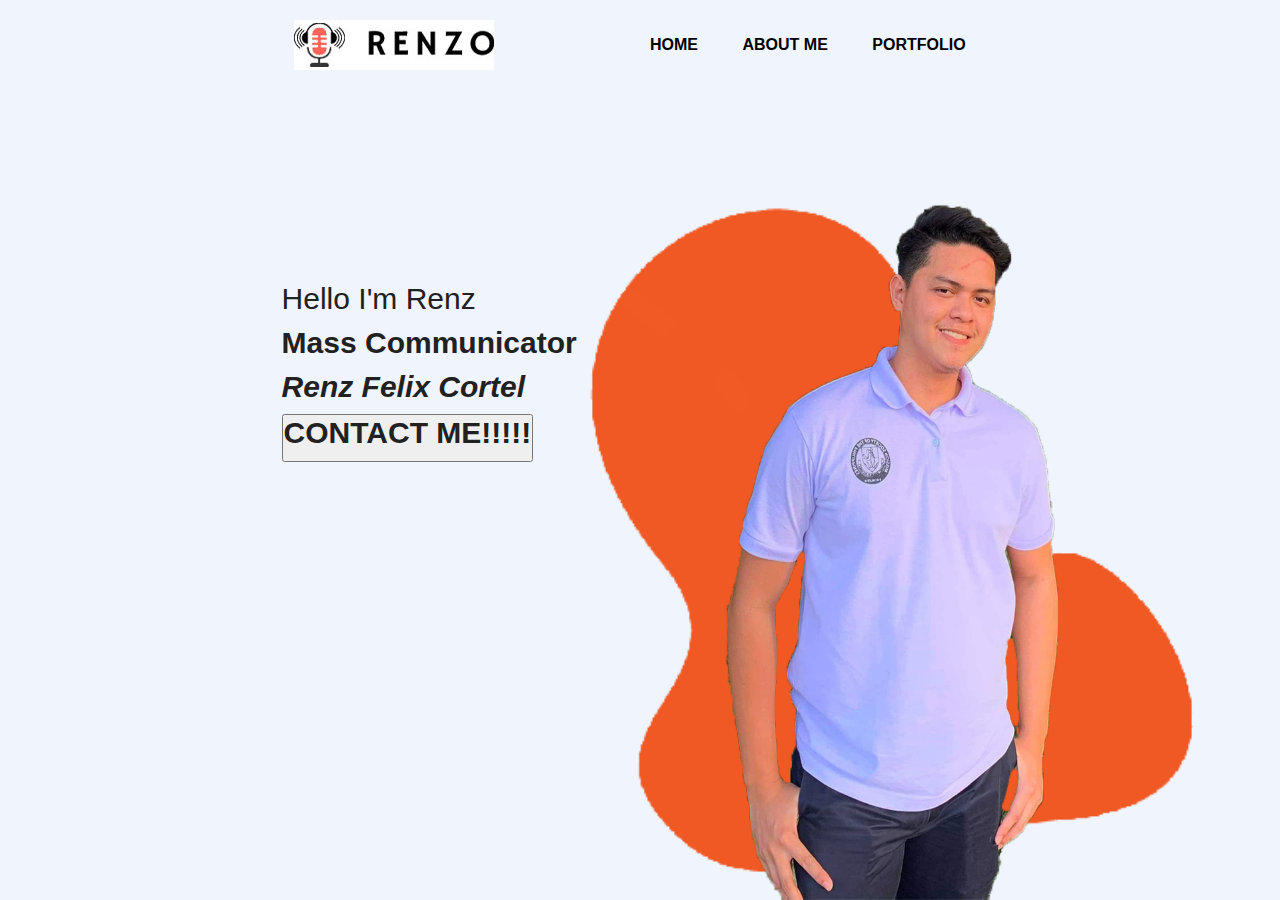
<file: index.html>
<!DOCTYPE html>
<html lang="en">
<head>
    <meta charset="UTF-8">
    <meta http-equiv="X-UA-Compatible" content="IE=edge">
    <meta name="viewport" content="width=device-width, initial-scale=1.0">
    <title>Renzos Portfolio</title>
    <link rel="stylesheet" href="styles.css">
    <script src="scripts.js"></script>
</head>
<body>
    <div class="hero">
        <nav>
            <img src="images/logow.jpg" class="logo">
            <ul>
                <li><a href="#">HOME</a></li>
                <li><a href="about.html">ABOUT ME</a></li>
                <li><a href="portfolio.html">PORTFOLIO</a></li>
            </ul>
        </nav>
        <div class="detel">
            <h2>Hello I'm <span>Renz</span></h2>
            <h1>Mass Communicator</h1>
            <h3>Renz Felix Cortel</h3>
            <button type="button" onclick="renzow()"><h4>CONTACT ME!!!!!</h4></button>
            <h4 id="demo"></h4>
        </div>
        <div class="images">
            <img src="images/shape.png" class="shape">
            <img src="images/enzy.png" class="boy">
        </div>
    </div>

</body>
</html>
</file>
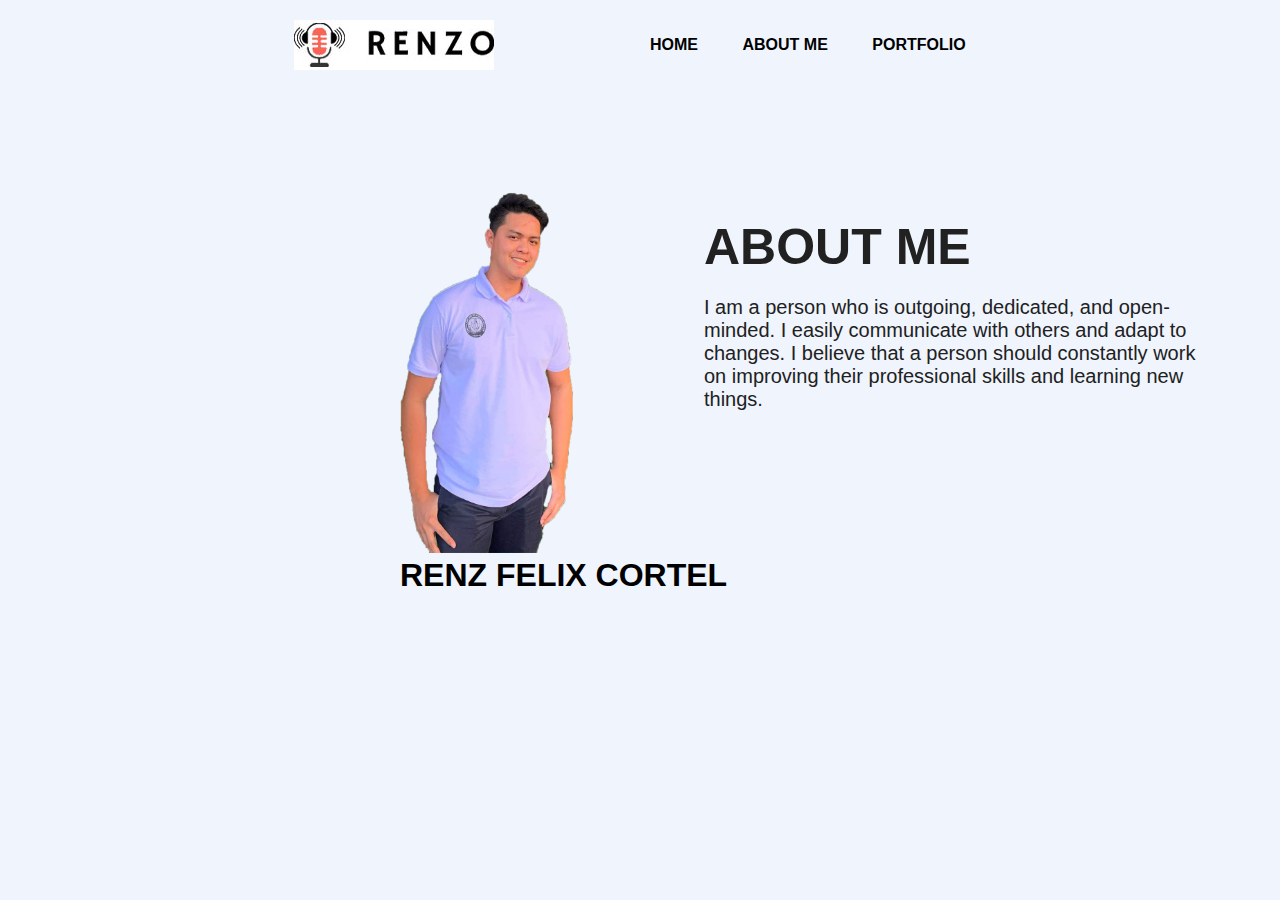
<file: about.html>
<!DOCTYPE html>
<html lang="en">
<head>
    <meta charset="UTF-8">
    <meta http-equiv="X-UA-Compatible" content="IE=edge">
    <meta name="viewport" content="width=device-width, initial-scale=1.0">
    <title>Renzos Portfolio</title>
    <link rel="stylesheet" href="styles2.css">
</head>
<body>
    <div class="hero">
        <nav>
            <img src="images/logow.jpg" class="logo">
            <ul>
                <li><a href="index.html">HOME</a></li>
                <li><a href="about.html">ABOUT ME</a></li>
                <li><a href="portfolio.html">PORTFOLIO</a></li>
            </ul>
        </nav>
       <div class="images">
        <p><img src="images/enzy.png">
            </p>
            <h1>RENZ FELIX CORTEL</h1>
       </div>

       <div class="about">
        <h1>ABOUT ME</h1>
        <h2>I am a person who is outgoing, dedicated, and open-minded. I easily communicate with others and adapt to changes. 
            I believe that a person should constantly work on improving their professional skills and learning new things.</h2>
       </div>
    </div>

</body>
</html>
</file>
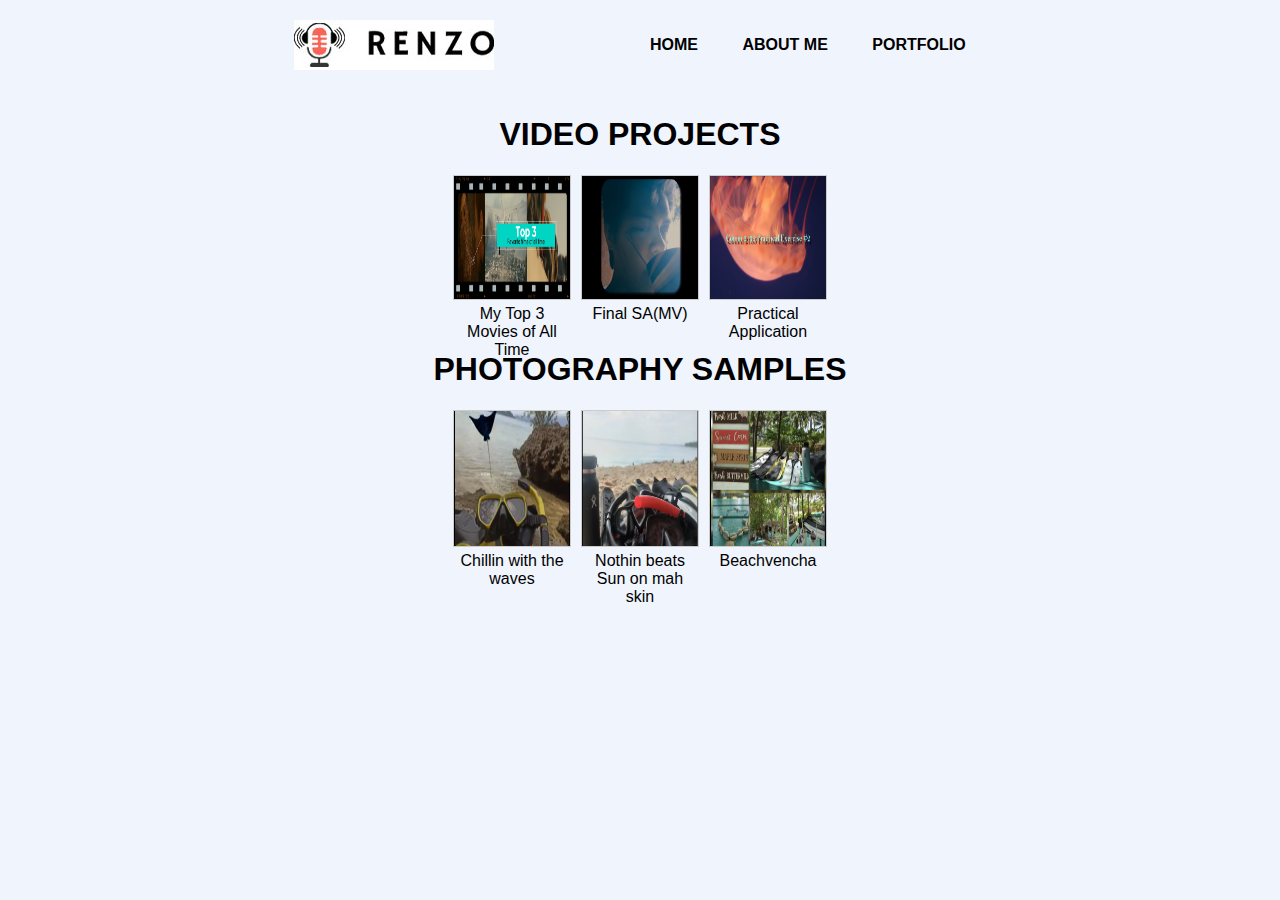
<file: portfolio.html>
<!DOCTYPE html>
<html lang="en">
<head>
    <meta charset="UTF-8">
    <meta http-equiv="X-UA-Compatible" content="IE=edge">
    <meta name="viewport" content="width=device-width, initial-scale=1.0">
    <title>Renzos Portfolio</title>
    <link rel="stylesheet" href="styles3.css">
</head>
<body>
    <div class="hero">
        <nav>
            <img src="images/logow.jpg" class="logo">
            <ul>
                <li><a href="index.html">HOME</a></li>
                <li><a href="about.html">ABOUT ME</a></li>
                <li><a href="portfolio.html">PORTFOLIO</a></li>
            </ul>
        </nav>
        <h1 style="text-align: center;margin-top: 2%;">VIDEO PROJECTS</h1>
        <div class="vids">
            
            <div class="gallery">
                <a target="_blank" href="https://youtu.be/9rlT0Jsk0cE">
                  <img src="images/link1.png" alt="video" width="600" height="400">
                </a>
                <div class="desc">My Top 3 Movies of All Time</div>
              </div>

              <div class="gallery">
                <a target="_blank" href="https://youtu.be/BemSoGEcwpE">
                  <img src="images/link2.png" alt="video" width="600" height="400">
                </a>
                <div class="desc">Final SA(MV)</div>
              </div>

              <div class="gallery">
                <a target="_blank" href="https://youtu.be/zBmOX-C-YcY">
                  <img src="images/link3.png" alt="video" width="600" height="400">
                </a>
                <div class="desc">Practical Application</div>
              </div>
        </div>



        <h1 style="text-align: center;margin-top: 3%;">PHOTOGRAPHY SAMPLES</h1>
        <div class="vids">
            
            <div class="gallery">
                <a target="_blank" href="images/pik1.png">
                  <img src="images/pik1.png" alt="Cinque Terre" width="600" height="400">
                </a>
                <div class="desc">Chillin with the waves</div>
              </div>

              <div class="gallery">
                <a target="_blank" href="images/pik2.png">
                  <img src="images/pik2.png" alt="Cinque Terre" width="600" height="400">
                </a>
                <div class="desc">Nothin beats Sun on mah skin</div>
              </div>

              <div class="gallery">
                <a target="_blank" href="images/pik3.png">
                  <img src="images/pik3.png" alt="Cinque Terre" width="600" height="400">
                </a>
                <div class="desc">Beachvencha</div>
              </div>
        </div>
    </div>

</body>
</html>
</file>
<file: styles.css>
*{
    margin: 0;
    padding: 0;
    font-family: sans-serif;
}

.hero {
    position: relative;
    width: 100%;
    height: 100vh;
    background: #eff4fd;
    
}

nav{
    display: flex;
    width: 54%;
    margin: auto;
    padding: 20px 0;
    align-items: center;
    justify-content: space-between;
}

nav ul li{
    display: inline-block;
    list-style: none;
    margin: 10px 20px;
}

nav ul li a{
    text-decoration: none;
    color: #000;
    font-weight: bold;
}

nav ul li a:hover{
    color: red;
}

.detel{
    margin-left: 22%;
    margin-top: 15%;

}

.detel h1{
    font-size: 30px;
    color: #212121;
    margin-bottom: 10px;
    font-weight: 600;
}

.detel h2{
    font-size: 30px;
    color: #212121;
    margin-bottom: 10px;
    font-weight: lighter;
}

.detel h3{
    font-size: 30px;
    color: #212121;
    font-weight: bolder;
    font-style: italic;
    margin-bottom: 10px;
}

.detel h4{
    font-size: 30px;
    color: #212121;
    margin-bottom: 10px;
}

.images {
    width: 45%;
    height: 80%;
    position: absolute;
    bottom: 0;
    right: 100px;
}

.images img{
    height: 100%;
    position: absolute;
    left: 50%;
    bottom: 0;
    transform: translateX(-50%);
    transition: bottom 1s, left 1s;
}

.images:hover .shape {
    bottom: 40px;
}

.images:hover .boy {
    left: 45%;
}
</file>
<file: styles2.css>
*{
    margin: 0;
    padding: 0;
    font-family: sans-serif;
}

.hero {
    position: relative;
    width: 100%;
    height: 100vh;
    background: #eff4fd;
    
}

nav{
    display: flex;
    width: 54%;
    margin: auto;
    padding: 20px 0;
    align-items: center;
    justify-content: space-between;
}

nav ul li{
    display: inline-block;
    list-style: none;
    margin: 10px 20px;
}

nav ul li a{
    text-decoration: none;
    color: #000;
    font-weight: bold;
}

nav ul li a:hover{
    color: red;
}

.images {
    width: 45%;
    height: 80%;
    position: absolute;
    bottom: 0;
    left: 400px;
}

.images img{
    height: 30%;
    width: 30%;
}

.about{
    margin-left: 50%;
    margin-top: 5%;
    padding: 5%;
}

.about h1{
    font-size: 50px;
    color: #212121;
    margin-bottom: 20px;
    font-weight: 600;
}

.about h2{
    font-size: 20px;
    color: #212121;
    margin-bottom: 10px;
    font-weight: lighter;
}
</file>
<file: styles3.css>
*{
    margin: 0;
    padding: 0;
    font-family: sans-serif;
}

.hero {
    position: relative;
    width: 100%;
    height: 100vh;
    background: #eff4fd;
    
}

nav{
    display: flex;
    width: 54%;
    margin: auto;
    padding: 20px 0;
    align-items: center;
    justify-content: space-between;
}

nav ul li{
    display: inline-block;
    list-style: none;
    margin: 10px 20px;
}

nav ul li a{
    text-decoration: none;
    color: #000;
    font-weight: bold;
}

nav ul li a:hover{
    color: red;
}

.vids {
    margin: 10px auto;
    width: 30%;
    display: flex;
    flex-direction: row;
    padding: 7px;
    justify-content: space-between;
}


.gallery {
    margin: 5px;
    border: 1px solid #ccc;
    width: 180px;
  }
  
.gallery:hover {
    border: 1px solid #777;
  }
  
.gallery img {
    width: 100%;
    height: 100%;

  }
  
.desc {
    padding: 2px;
    text-align: center;
  }
</file>
